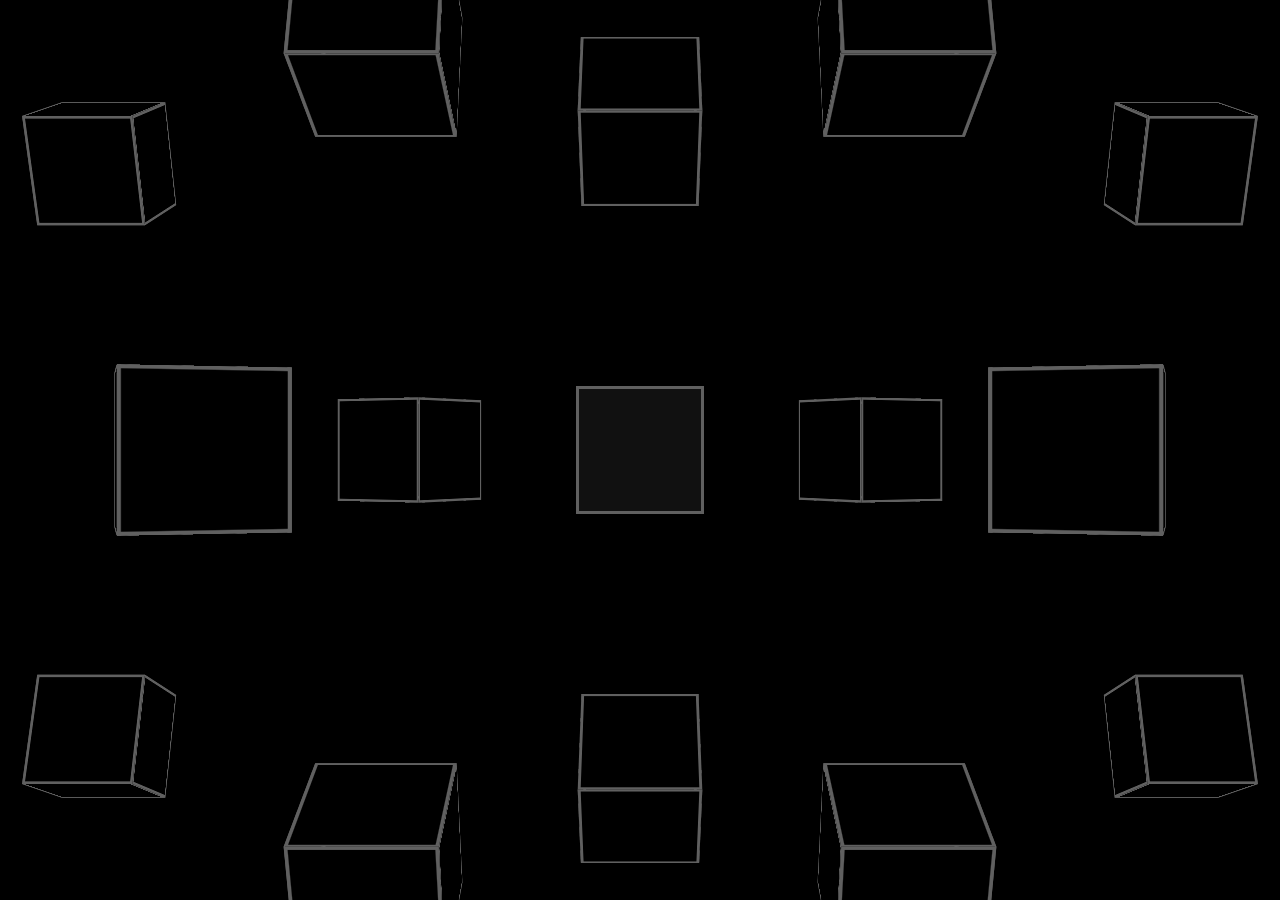
<file: how.html>
<!DOCTYPE html>
<html lang="en">

<head>
    <meta charset="UTF-8">
    <meta name="viewport" content="width=device-width, initial-scale=1.0">
    <link rel="shortcut icon" type="image/png" href="./content/icons/shortcut.png">
    <title>как</title>
    <link rel="stylesheet" href="./assets/css/base.css">
    <link rel="stylesheet" href="./assets/css/style.css">
</head>

<body data-barba="wrapper">

    <main data-barba="container" data-barba-namespace="how">
        <div class="room_container">
            <div class="room box_room">
                <a href="./index.html" class="box box1" data-barba-trigger="index">
                    <div class="box_part left"><span>1</span></div>
                    <div class="box_part right"><span>1</span></div>
                    <div class="box_part top"><span>р</span></div>
                    <div class="box_part bottom"><span>и</span></div>
                    <div class="box_part back"><span>ф</span></div>
                    <div class="box_part front"><span>э</span></div>
                </a>
                <div class="box box2">
                    <div class="box_part left"><span>я</span></div>
                    <div class="box_part right"><span>м</span></div>
                    <div class="box_part top"><span>у</span></div>
                    <div class="box_part bottom"><span>и</span></div>
                    <div class="box_part back"><span>ь</span></div>
                    <div class="box_part front"><span>я</span></div>
                </div>
                <a href="./why.html" class="box box3" data-barba-trigger="why">
                    <div class="box_part left"><span>з</span></div>
                    <div class="box_part right"><span>а</span></div>
                    <div class="box_part top"><span>ч</span></div>
                    <div class="box_part bottom"><span>е</span></div>
                    <div class="box_part back"><span>м</span></div>
                    <div class="box_part front"><span>?</span></div>
                </a>
                <div class="box box4">
                    <div class="box_part left"><span>п</span></div>
                    <div class="box_part right"><span>с</span></div>
                    <div class="box_part top"><span>о</span></div>
                    <div class="box_part bottom"><span>т</span></div>
                    <div class="box_part back"><span>о</span></div>
                    <div class="box_part front"><span>м</span></div>
                </div>
                <a href="./tv.html" class="box box5" data-barba-trigger="tv">
                    <div class="box_part left"><span>э</span></div>
                    <div class="box_part right"><span>к</span></div>
                    <div class="box_part top"><span>р</span></div>
                    <div class="box_part bottom"><span>а</span></div>
                    <div class="box_part back"><span>н</span></div>
                    <div class="box_part front"><span>-</span></div>
                </a>
                <div class="box box6" onclick="prevTrack()">
                    <div class="box_part left"><span>1</span></div>
                    <div class="box_part right"><span>2(</span></div>
                    <div class="box_part top"><span>3</span></div>
                    <div class="box_part bottom"><span>4</span></div>
                    <div class="box_part back"><span>5</span></div>
                    <div class="box_part front"><span><</span></div>
                </div>
                <div class="box box7">
                    <div class="box_part left"><span>д</span></div>
                    <div class="box_part right"><span>р</span></div>
                    <div class="box_part top"><span>ю</span></div>
                    <div class="box_part bottom"><span>о</span></div>
                    <div class="box_part back"><span>л</span></div>
                    <div class="box_part front"><span>н</span></div>
                </div>
                <div class="box box8" onclick="playpauseTrack()">
                    <div class="box_part left"><span></span></div>
                    <div class="box_part right"><span></span></div>
                    <div class="box_part top"><span></span></div>
                    <div class="box_part bottom"><span></span></div>
                    <div class="box_part back"><span></span></div>
                    <div class="box_part front"><span></span></div>
                </div>
                <div class="box box9">
                    <div class="box_part left"><span>ф</span></div>
                    <div class="box_part right"><span>)и</span></div>
                    <div class="box_part top"><span>м</span></div>
                    <div class="box_part bottom"><span>с</span></div>
                    <div class="box_part back"><span>и</span></div>
                    <div class="box_part front"><span>б</span></div>
                </div>
                <div class="box box10" onclick="nextTrack()">
                    <div class="box_part left"><span>40</span></div>
                    <div class="box_part right"><span>41</span></div>
                    <div class="box_part top"><span>42</span></div>
                    <div class="box_part bottom"><span>43</span></div>
                    <div class="box_part back"><span>44</span></div>
                    <div class="box_part front"><span>></span></div>
                </div>
                <a href="./who.html" class="box box11" data-barba-trigger="who">
                    <div class="box_part left"><span>к</span></div>
                    <div class="box_part right"><span>т</span></div>
                    <div class="box_part top"><span>о</span></div>
                    <div class="box_part bottom"><span>к</span></div>
                    <div class="box_part back"><span>т</span></div>
                    <div class="box_part front"><span>о</span></div>
                </a>
                <div class="box box12">
                    <div class="box_part left"><span>ю</span></div>
                    <div class="box_part right"><span>я</span></div>
                    <div class="box_part top"><span>ю</span></div>
                    <div class="box_part bottom"><span>б</span></div>
                    <div class="box_part back"><span>л</span></div>
                    <div class="box_part front"><span>и</span></div>
                </div>
                <a href="./what.html" class="box box13" data-barba-trigger="what">
                    <div class="box_part left"><span>w</span></div>
                    <div class="box_part right"><span>h</span></div>
                    <div class="box_part top"><span>ч</span></div>
                    <div class="box_part bottom"><span>t</span></div>
                    <div class="box_part back"><span>т</span></div>
                    <div class="box_part front"><span>о</span></div>
                </a>
                <div class="box box14">
                    <div class="box_part left"><span>б</span></div>
                    <div class="box_part right"><span>л</span></div>
                    <div class="box_part top"><span>.</span></div>
                    <div class="box_part bottom"><span>а</span></div>
                    <div class="box_part back"><span>н</span></div>
                    <div class="box_part front"><span>х</span></div>
                </div>
                <a href="./how.html" class="box box15" data-barba-trigger="how">
                    <div class="box_part left"><span>к</span></div>
                    <div class="box_part right"><span>а</span></div>
                    <div class="box_part top"><span>к</span></div>
                    <div class="box_part bottom"><span>к</span></div>
                    <div class="box_part back"><span>а</span></div>
                    <div class="box_part front"><span>к</span></div>
                </a>
            </div>
        </div>
    </main>

    <div class="mob">only desktop version available</div>

    <script src="./assets/js/barba.js"></script>
    <script src="./assets/js/script.js"></script>
    <script src="./assets/js/main.js"></script>
</body>

</html>
</file>
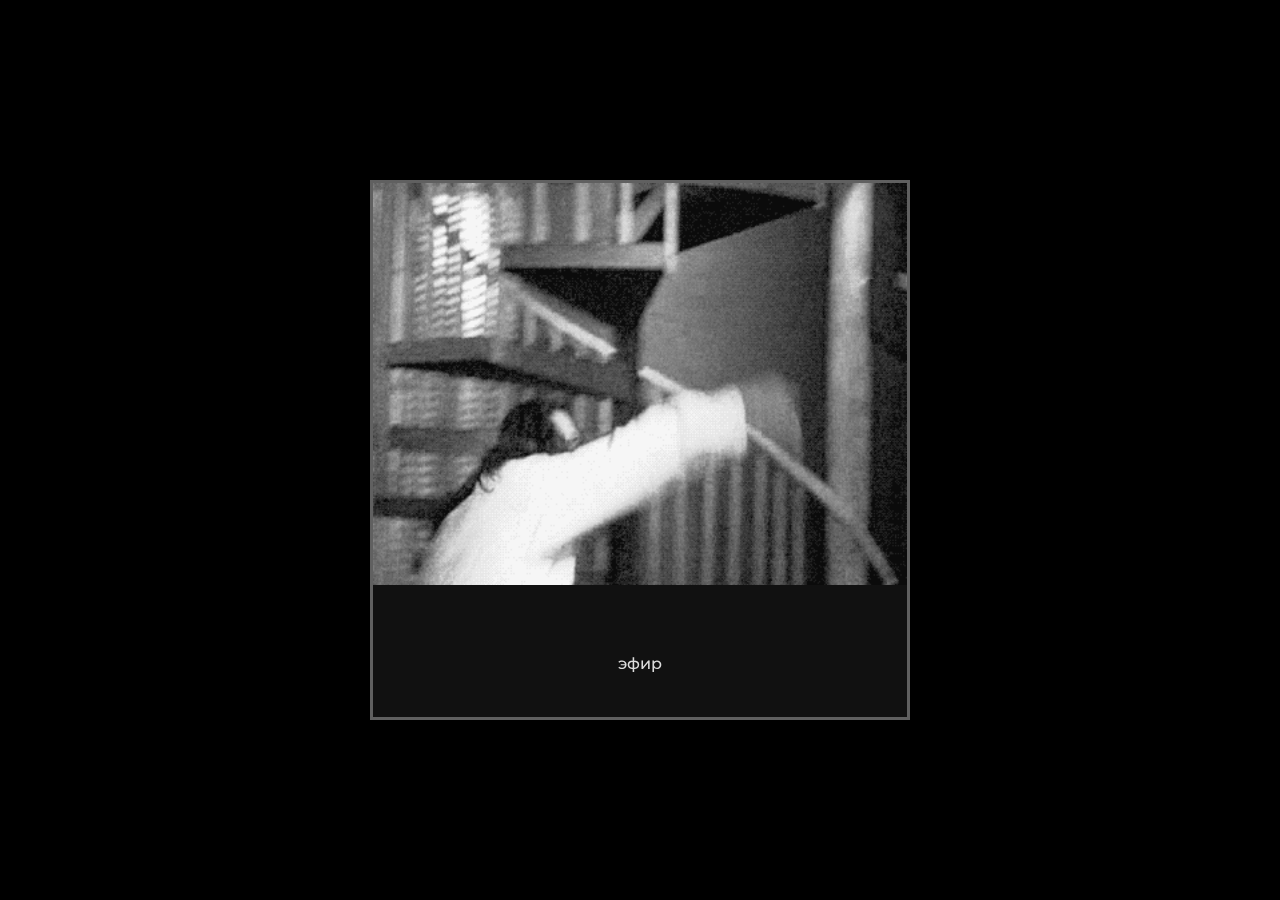
<file: who.html>
<!DOCTYPE html>
<html lang="en">

<head>
    <meta charset="UTF-8">
    <meta name="viewport" content="width=device-width, initial-scale=1.0">
    <link rel="shortcut icon" type="image/png" href="./content/icons/shortcut.png">
    <title>кто</title>
    <link rel="stylesheet" href="./assets/css/base.css">
    <link rel="stylesheet" href="./assets/css/style.css">
</head>

<body data-barba="wrapper">

    <main data-barba="container" data-barba-namespace="who">
        <div class="room_container">
            <div class="room">
                <div class="card_cube">
                    <div class="card_cube_part left">
                    </div>
                    <div class="card_cube_part right">
                    </div>
                    <div class="card_cube_part top">
                    </div>
                    <div class="card_cube_part bottom">
                    </div>
                    <div class="card_cube_part back">
                    </div>
                    <div class="card_cube_part front">
                        <div class="content_part">
                            <img src="./content/images/room.gif" alt="room">
                        </div>
                        <div class="text_part">
                            <a href="./index.html">эфир</a>
                        </div>
                    </div>
                </div>
            </div>
        </div>
    </main>

    <div class="mob">only desktop version available</div>

    <script src="./assets/js/barba.js"></script>
    <script src="./assets/js/script.js"></script>
    <script src="./assets/js/main.js"></script>
</body>

</html>
</file>
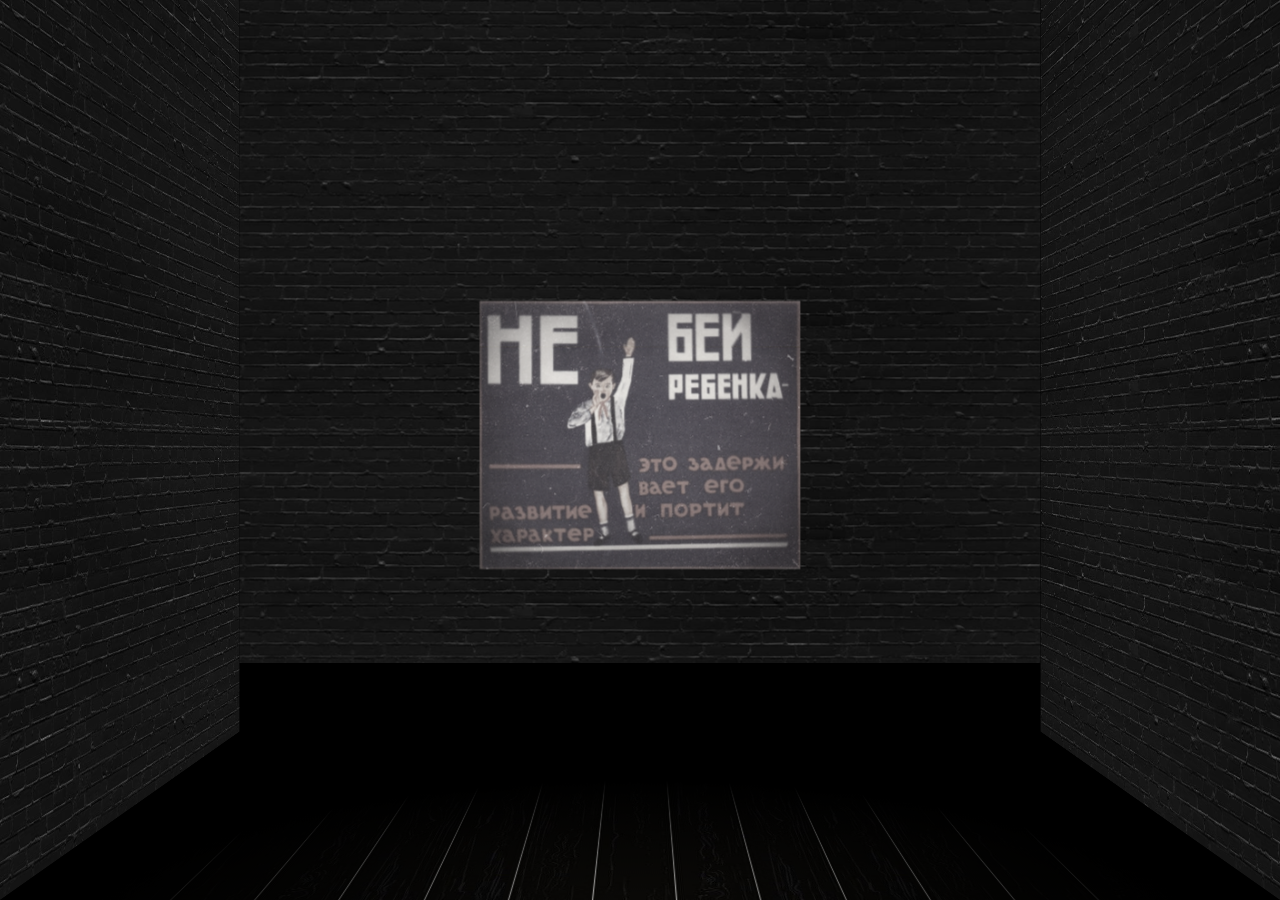
<file: why.html>
<!DOCTYPE html>
<html lang="en">

<head>
    <meta charset="UTF-8">
    <meta name="viewport" content="width=device-width, initial-scale=1.0">
    <link rel="shortcut icon" type="image/png" href="./content/icons/shortcut.png">
    <title>зачем</title>
    <link rel="stylesheet" href="./assets/css/base.css">
    <link rel="stylesheet" href="./assets/css/style.css">
</head>

<body data-barba="wrapper">

    <main data-barba="container" data-barba-namespace="why">
        <div class="room_container">
            <div class="room">
                <div class="wall">
                    <div class="wall_part left"></div>
                    <div class="wall_part right"></div>
                    <div class="wall_part back">
                        <a href="./index.html" class="wall_baner">
                            <img src="./content/images/banner.jpg" alt="baner">
                        </a>
                    </div>
                </div>
                <div class="floor wall_floor">
                    <div class="floor_opacity"></div>
                </div>
            </div>
        </div>
    </main>

    <div class="mob">only desktop version available</div>
    
    <script src="./assets/js/barba.js"></script>
    <script src="./assets/js/script.js"></script>
    <script src="./assets/js/main.js"></script>
</body>

</html>
</file>
<file: assets/css/base.css>
@import url('https://fonts.googleapis.com/css2?family=Montserrat:wght@200;300;400;500;600;700;900&display=swap');

:root{
    --text: #dddddd;
    --bg: #000;
    --index: #606060;
    --bg1: #111111;
}

*,
*::after,
*::before{
    margin: 0;
    padding: 0;
    user-select: none;
    outline: none;
    box-sizing: border-box;
    font-family: 'Montserrat', sans-serif;
    -webkit-tap-highlight-color: transparent;
}

body{
    overflow-x: hidden;
    background: var(--bg);
    color: var(--text);
}

a{
    color: var(--text);
    text-decoration: none;
    outline: none;
}

textarea, button, input{
    border: 0;
    outline: 0;
    color: var(--text);
    background: var(--bg);
    border: 1px solid var(--bg);
    font-family: 'Montserrat', sans-serif;
    transition:  background ease-out 0.5s;
}


input::placeholder, textarea::placeholder{
    font-family: 'Montserrat', sans-serif;
    color: var(--text);
}


::-webkit-scrollbar {
    width: 0px;
    height: 0;
    background: rgba(0, 0, 0, 0.0);
}
</file>
<file: assets/css/style.css>
.room_container{
    position: absolute;
	top: 0;
	height: 100%;
	width: 100%;
    perspective: 1500px;
	background: inherit;
    overflow: hidden;
}

.room {
    position: absolute;
    left: 0;
    bottom: 0;
    width: 100%;
    height: 100%;
    transform-style: preserve-3d;
    transition: transform ease-out 0.1s;
}


.tv{
    display: block;
    position: absolute;
    z-index: 2;
    transform-style: preserve-3d;
}


.tv_part{
    position: absolute;
    border: 0.3vw solid var(--index);
    transition: border-color 1s, background 1s;
    background: var(--bg1);
}

.left{
    left: 0;
    top: 0;
    transform: rotateY(90deg);
    transform-origin: left;
}

.right{
    right: 0;
    top: 0;
    transform: rotateY(-90deg);
    transform-origin: right;
}

.top{
    top: 0;
    left: 0;
    transform: rotateX(-90deg);
    transform-origin: top;
}

.bottom{
    bottom: 0;
    left: 0;
    transform: rotateX(90deg);
    transform-origin: bottom
}


.floor{
    position: absolute;
    bottom: 0;
    left: 50%;
    width: 100vw;
    height: 100vw;
    transform: rotateX(90deg) translate(-50%, 50%);
    transform-origin: bottom;
    background: url(../../content/images/floor.png);
    z-index: 1;
    transition: opacity 3s;
}

.floor_opacity{
    position: absolute;
    top: 0;
    left: 0;
    width: 100%;
    height: 100%;
    background: radial-gradient(rgba(0,0,0,0) 0%,rgba(0,0,0,1) 60%);
    z-index: 2;
}


.floor_dendy{
    position: absolute;
    top: 28%;
    left: 32%;
    transform: translate(-50%, -50%) rotate(230deg);
    width: 50vw;
    height: 50vw;
}


.floor_dendy svg {
    width: 100%;
    height: 100%;
}

.floor_dendy svg path {
    fill: none;
    stroke: var(--index);
    transition: stroke 1s;
    stroke-width: 1vw;
    stroke-linecap: round;
    stroke-linejoin: round;
}








.tv{
    width: 20vw;
    height: 12vw;
}

.tv .back{
    transform: translateZ(-15vw);
}

.tv .front{
    overflow: hidden;
    display: flex;
    align-items: center;
    justify-content: center;
}

.tv .bottom,
.tv .top{
    height: 15vw;
    width: 20vw;
}

.tv .right,
.tv .left{
    height: 12vw;
    width: 15vw;
}

.tv .front,
.tv .back{
    height: 12vw;
    width: 20vw;
}


.tv1{
    bottom: 0;
    left: 50%;
    transform: translateZ(-50vw) translateX(-50%);
    cursor: pointer;
}

.tv2{
    bottom: 0;
    left: 50%;
    transform: translateZ(-45vw) translateX(60%) rotateY(-30deg);
}

.tv3{
    bottom: 0;
    right: 50%;
    transform: translateZ(-45vw) translateX(-60%) rotateY(30deg);
}

.tv4{
    bottom: 12vw;
    left: 50%;
    transform: translateZ(-51vw) translateX(10%) rotateY(-15deg);
}

.tv5{
    bottom: 12vw;
    right: 50%;
    transform: translateZ(-51vw) translateX(-10%) rotateY(15deg);
}

.tv6{
    bottom: 24vw;
    left: 50%;
    height: 14vw;   
    transform: translateZ(-50vw) translateX(-50%);
}


.tv6 .back,
.tv6 .front{
    height: 14vw;
}

.tv6 .right,
.tv6 .left{
    height: 14vw;
}


.tv7{
    bottom: 0;
    left: 50%;
    transform: translateX(-50%);
    height: 1vw;
    width: 10vw;
    cursor: pointer;
}

.tv7 .back{
    transform: translateZ(-5vw);
}

.tv7 .bottom,
.tv7 .top{
    height: 5vw;
    width: 10vw;
}

.tv7 .right,
.tv7 .left{
    height: 1vw;
    width: 5vw;
}

.tv7 .front,
.tv7 .back{
    height: 1vw;
    width: 10vw;
}

.tv7 .front,
.tv7 .back,
.tv7 .left,
.tv7 .right{
    background: var(--index)!important;
}



.tv8{
    bottom: 0;
    right: 85%;
    transform: translateZ(-12vw) rotateY(15deg);
    height: 2vw;
    width: 12vw;
}

.tv8 .back{
    transform: translateZ(-12vw);
}

.tv8 .bottom,
.tv8 .top{
    height: 12vw;
    width: 12vw;
}

.tv8 .right,
.tv8 .left{
    height: 2vw;
    width: 12vw;
    background: var(--bg);
}

.tv8 .front,
.tv8 .back{
    height: 2vw;
    width: 12vw;
}

.tv9{
    bottom: 2vw;
    right: 90%;
    transform: translateZ(-13vw) rotateY(15deg);
    height: 3vw;
    width: 1vw;
}


.tv9 .back{
    transform: translateZ(-10vw);
}

.tv9 .bottom,
.tv9 .top{
    height: 10vw;
    width: 1vw;
}

.tv9 .right,
.tv9 .left{
    height: 3vw;
    width: 10vw;
    background: var(--index);
}

.tv9 .front,
.tv9 .back{
    height: 3vw;
    width: 1vw;
}

.tv9 .front,
.tv9 .back,
.tv9 .top,
.tv9 .bottom{
    background: var(--bg);
}

.tv10{
    bottom: 0;
    left: 90%;
    transform:  translateZ(-20vw) rotateY(-40deg);
    height: 10vw;
    width: 20vw;
}

.tv10 .back{
    transform: translateZ(-8vw);
}

.tv10 .bottom,
.tv10 .top{
    height: 8vw;
    width: 20vw;
}

.tv10 .right,
.tv10 .left{
    height: 10vw;
    width: 8vw;
}

.tv10 .front,
.tv10 .back{
    height: 10vw;
    width: 20vw;
}


.tv11{
    bottom: 10vw;
    left: 95%;
    transform:  translateZ(-20vw) rotateY(-40deg) translateX(-15%);
    height: 3vw;
    width: 16vw;
}

.tv11 .back{
    transform: translateZ(-2vw);
}

.tv11 .bottom,
.tv11 .top{
    height: 2vw;
    width: 16vw;
}

.tv11 .right,
.tv11 .left{
    height: 3vw;
    width: 2vw;
}

.tv11 .front,
.tv11 .back{
    height: 3vw;
    width: 16vw;
}

.tv11 .top,
.tv11 .bottom,
.tv11 .left,
.tv11 .right{
    background: var(--index);
}


.tv .front{
    position: relative;
    display: flex;
    align-items: center;
    justify-content: center;
    flex-wrap: wrap;
    background: var(--bg);
}

.tv_content{
    width: 100%;
    height: 80%;
    overflow: hidden;
    display: flex;
    align-items: center;
    justify-content: center;
    filter: grayscale(1) opacity(0.5);
    transition: filter 1s;
}


.tv_content img{
    width: 100%;
    min-height: 100%;
}


.tv .front:hover .tv_content{
    filter: grayscale(0) opacity(0.7);
}


.player{
    margin: 0 auto;
}

.buttons{
    display: flex;
    justify-content: space-between;
    margin-bottom: 10%;
}

.buttons div{
    border-radius: 50%;
    display: flex;
    align-items: center;
    justify-content: space-between;
    cursor: pointer;
    width: 1vw;
    height: 1vw;
    background: var(--index);
    transition: background 1s;
}

.slider_container {
    width: 100%;
}

.volume_slider{
    appearance: none;
    width: 100%;
    height: 5px;
    background: var(--index);
    transition: background 1s;
    outline: none;
}


.volume_slider::-webkit-slider-thumb{
    appearance: none;
    width: 1vw;
    height: 1vw;
    background: var(--index);
    transition: background 1s;
    border-radius: 50%;
    cursor: pointer;
}



.player_content{
    width: 100%;
    height: 100%;
    position: absolute;
    display: flex;
    align-items: center;
    justify-content: center;
}

.player_content::after,
.player_content::before{
    content: '';
    position: absolute;
    left: 5%;
    width: 4vw;
    height: 4vw;
    border-radius: 50%;
    background: var(--index);
    transition: background 1s;
}

.player_content::after{
    left: auto;
    right: 5%;
}


.player{
    position: relative;
    z-index: 1;
    width: 30%;
}















.tv_tv{
    display: block;
    position: absolute;
    z-index: 2;
    transform-style: preserve-3d;
    width: 60vw;
    height: 45vw;
    bottom: 0;
    left: 50%;
    transform: translateZ(-50vw) translateX(-50%);
}

.tv_tv_part{
    position: absolute;
    transition: border-color 1s, background 1s;
}

.tv_tv .back{
    transform: translateZ(-50vw);
}

.ttv_tvv .bottom{
    height: 50vw;
    width: 60vw;
}

.tv_tv .right,
.tv_tv .left{
    height: 45vw;
    width: 50vw;
}

.tv_tv .front,
.tv_tv .back{
    height: 45vw;
    width: 60vw;
}





.tv_tv  .left{
    transform: rotate(0) translateX(-100%);
}
.tv_tv  .right{
    transform: rotate(0) translateX(100%);
}
.tv_tv .front{
    transform: translateY(-100%);
}





.menu{
    height: 100%;
    width: 100%;
    display: flex;
    flex-direction: column;
    align-items: center;
}

.menu_item{
    height: 20%;
    width: 100%;
    font-size: 6vw;
    font-weight: 700;
    text-transform: uppercase;
    display: flex;
    align-items: center;
    justify-content: center;
    color: var(--index);
    cursor: pointer;
    opacity: 0;
}

.menu_item:hover{
    opacity: 1;
}

.menu_center{
    align-items: center;
    justify-content: flex-end;
}

.menu_left .menu_item{
    justify-content: flex-end;
}

.menu_right .menu_item{
    justify-content: flex-start;
}




.tv_content_container{
    position: relative;
    width: 100%;
    height: 100%;
    z-index: 1;
    display: flex;
    align-items: center;
    justify-content: center;
}

.tv_frame{
    height: 100%;
    width: 100%;
}


svg path {
    stroke-linecap: round;
    stroke-linejoin: round;
}

.content{
    position: absolute;
    top: 50%;
    left: 50%;
    transform: translate(-50%, -50%);
    height: 75%;
    width: 75%;
    z-index: -1;
    overflow: hidden;
}

.content img{
    position: absolute;
    top: 50%;
    left: 50%;
    transform: translate(-50%, -50%);
    min-width: 100%;
    min-height: 100%;
    height: 100%;
    opacity: 0;
}

.noise{
    z-index: 1;
}







.floor_content{
    position: absolute;
    width: 70%;
    height: 70%;
    top: 5%;
    left: 15%;
    z-index: 1;
    background-repeat: no-repeat!important;
    background-size: cover!important;
    background-position: center!important;
    transform: rotateX(180deg);
    filter: opacity(0.5) blur(5px) grayscale(0.8);
    border-radius: 10%;
}












.wall{
    display: block;
    position: absolute;
    z-index: 2;
    transform-style: preserve-3d;
    width: 100vw;
    height: 100vw;
    bottom: 0;
    left: 50%;
    transform: translateX(-50%);
}

.wall_part{
    position: absolute;
    background: var(--bg);
}


.wall .back{
    width: 100vw;
    height: 100vw;
    transform: translateZ(-70vw);
}

.wall .left{
    width: 600vw;
    height: 100vw;
    transition: transform 2s;
    transform: rotateY(90deg) translateX(100vw);
}

.wall .right{
    width: 600vw;
    height: 100vw;
    transition: transform 2s;
    transform: rotateY(-90deg) translateX(-100vw);
}

.wall_show .right{
    transform: rotateY(-90deg) translateX(530vw);
}

.wall_show .left{
    transform: rotateY(90deg) translateX(-530vw);
}



.wall_baner{
    position: absolute;
    width: 40vw;
    bottom: 20vw;
    left: 50%;
    transform: translateX(-50%);
}

.wall_baner img{
    width: 100%;
    filter: grayscale(0.8);
}

.wall_floor{
    transform: rotateX(90deg) translate(-50%, 50%);
}


.wall .left,
.wall .right,
.wall .back{
    background: url(../../content/images/wall.png);
}

.wall .bottom{
    background: url(../../content/images/floor.png);
}

















.page_content,
.page_noise{
    position: fixed;
    width: 100vw;
    height: 100vh;
    top: 0;
    left: 0;
    background: url(../../content/images/noise.gif);
    background-size: cover;
    background-position: center;
    z-index: 11;
    pointer-events: none;
}

.page_content{
    background: url(../../content/images/what.gif);
    background-size: cover;
    background-position: center;
}

.hide_img{
    visibility: hidden;
    opacity: 0;
}



.page{
    display: block;
    position: absolute;
    z-index: 2;
    transform-style: preserve-3d;
    width: 100vw;
    height: 100vh;
    bottom: 0;
    left: 50%;
    transform: translateZ(-50vw) translateX(-50%);
}

.page_part{
    position: absolute;
    transition: border-color 1s, background 1s;
}

.page .front{
    width: 100vw;
    height: 100vh;
}



.text_content{
    height: 100%;
    overflow-y: scroll!important;
    padding: 100px 0;
}

.text_content::after,
.text_content::before{
    content: '';
    position: absolute;
    bottom: 0;
    left: 0;
    width: 100%;
    height: 50%;
    background: linear-gradient(transparent, var(--bg));
    pointer-events: none;
    z-index: 1;
}

.text_content::before{
    top: 0;
    background: linear-gradient(var(--bg), transparent);
}

.text_content h2{
    font-size: 11vw;
}

.text_content p{
    font-size: 5vw;
    margin: 100px 0;
}

.text_content_menu a{
    font-size: 5vw;
    margin-right: 4vw;
}

.text_content_menu a:hover{
    text-decoration: underline;
}














.box_room{
    display: flex;
    flex-wrap: wrap;
    align-items: center;
    justify-content: center;
}



.box{
    display: block;
    position: relative;
    z-index: 2;
    transform-style: preserve-3d;
    width: 10vw;
    height: 10vw;
    margin: 1vw 4vw;
    cursor: pointer;
}

.box_part{
    position: absolute;
    border: 0.3vw solid var(--index);
    transition: border-color 1s, background 1s;
    background: var(--bg);
    width: 10vw;
    height: 10vw;
    display: flex;
    align-items: center;
    justify-content: center;
}

.box_part span{
    font-weight: 700;
    font-size: 5vw;
    text-transform: uppercase;
    color: var(--index);
    transition: opacity 1s, color 1s;
    opacity: 0;
}

.box:hover .box_part span{
    opacity: 1;
}

.box .back{
    transform: translateZ(-10vw);
}


.box1{
    transform: rotateX(-20deg) translateZ(-20vw) translateX(-150%) translateY(50%);
}
.box2{
    transform: rotateX(20deg) translateZ(20vw);
}
.box3{
    transform: rotateX(40deg) translateY(-10vw);
}
.box4{
    transform: rotateX(20deg) translateZ(20vw);
}
.box5{
    transform: rotateX(-20deg) translateZ(-20vw) translateX(150%) translateY(50%);
}
.box6{
    transform: rotateY(20deg) translateZ(30vw);
}
.box7{
    transform: rotateY(-30deg) translateZ(-20vw) translateX(-20vw);
}


.box8 .box_part{
    background: var(--bg1);
}

.box8 .box_part span{
    color: var(--bg);
}

.box9{
    transform: rotateY(30deg) translateZ(-20vw) translateX(20vw);
}
.box10{
    transform: rotateY(-20deg) translateZ(30vw);
}
.box11{
    transform: rotateX(20deg) translateZ(-20vw) translateX(-150%) translateY(-50%);
}
.box12{
    transform: rotateX(-20deg) translateZ(20vw);
}
.box13{
    transform: rotateX(-40deg) translateY(10vw);
}
.box14{
    transform: rotateX(-20deg) translateZ(20vw);
}
.box15{
    transform: rotateX(20deg) translateZ(-20vw) translateX(150%) translateY(-50%);
}














.card_container{
    height: 100%;
    width: 100%;
    overflow-y: scroll;
    position: relative;
}


.card_cube{
    position: absolute;
    left: calc(50% - 30vh);
    top: calc(50% - 30vh);
    width: 60vh;
    height: 60vh;
    transform-style: preserve-3d;
    z-index: 1000;
}

.card_cube_part{
    position: absolute;
    width: 60vh;
    height: 60vh;
    background: var(--index);
    border: 0.3vw solid var(--index);
}

.card_cube_part .content_part{
    width: 100%;
    height: 80%;
    overflow: hidden;
    background: var(--bg1);
}

.card_cube_part .content_part img{
    width: 100%;
}

.card_cube_part .text_part{
    height: 20%;
    font-size: 16px;
    font-weight: 500;
    text-align: center;
    display: flex;
    align-items: center;
    justify-content: center;
    background: var(--bg1);
}

.card_cube_part .back{
    transform: translateZ(-60vh);
}

.card_cube_part .front{
    position: absolute;
    z-index: 1000;
}



.card{
    display: block;
    width: 100%;
    height: 100%;
    margin-bottom: 10vh;
}

.card_container .card:last-child {
    margin-bottom: 0;
}

.card_img{
    width: 100%;
    height: 80%;
    overflow: hidden;
    display: flex;
    align-items: center;
    justify-content: center;
}

.card_img img{
    width: 100%;
    min-height: 100%;
    filter: blur(0.2vw);
}

.card_info{
    width: 100%;
    margin-top: 2vw;
    text-align: center;
    font-size: 1.4vw;
    letter-spacing: 0.4vw;
    color: var(--bg);
}



.mob{
    display: none;
    position: fixed;
    width: 100%;
    height: auto;
    padding: 20px;
    text-align: center;
}
</file>
